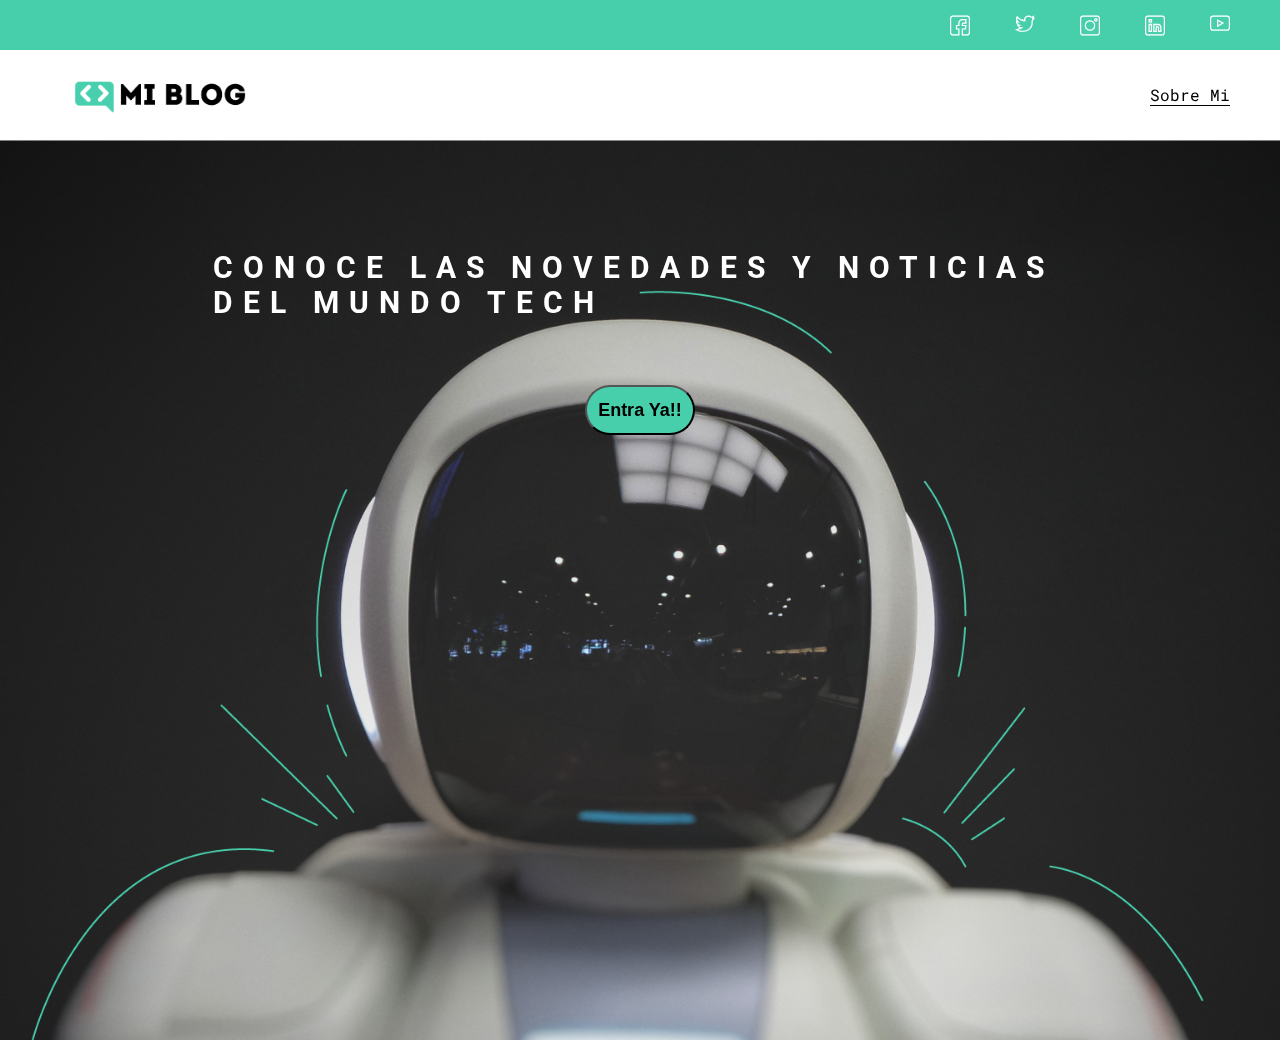
<file: index.html>
<!DOCTYPE html>
<html lang="en">

<head>
    <meta charset="UTF-8">
    <meta http-equiv="X-UA-Compatible" content="IE=edge">
    <meta name="viewport" content="width=device-width, initial-scale=1.0">
    <title>Blog WR</title>
    <link rel="stylesheet" href="css/main.css">
    <link rel="stylesheet" type="text/css" href="css/font/flaticon.css">
    <link rel="stylesheet" href="css/media-queries.css">
</head>

<body class="home-body">
    <header>
        <section class="header-icons-container">
            <div class="icons">
                <a href=""><span class= "flaticon-021-facebook"></span></a>
                <a href=""><span class="flaticon-043-twitter"></span></a>
                <a href=""><span class="flaticon-025-instagram"></span></a>
                <a href=""><span class="flaticon-045-linkedin"></span></a>
                <a href=""><span class="flaticon-011-youtube"></span></a>
            </div>
        </section>
        <nav>
            <section class="nav-logo-container">
                <a href="/"><img src="assets\img\Logo-negro.png" alt="logo de mi blog"></a>
            </section>
            <section class="profile-link">
                <a href="">Sobre Mi</a>
            </section>
        </nav>

    </header>
    <main class="main-home">
        <section>
            <p class="main-home-text">CONOCE LAS NOVEDADES Y NOTICIAS DEL MUNDO TECH</p>
            <button class="main-home-button">
                <a href="blogs.html">Entra Ya!!</a>
            </button>

        </section>

    </main>

</body>

</html>
</file>
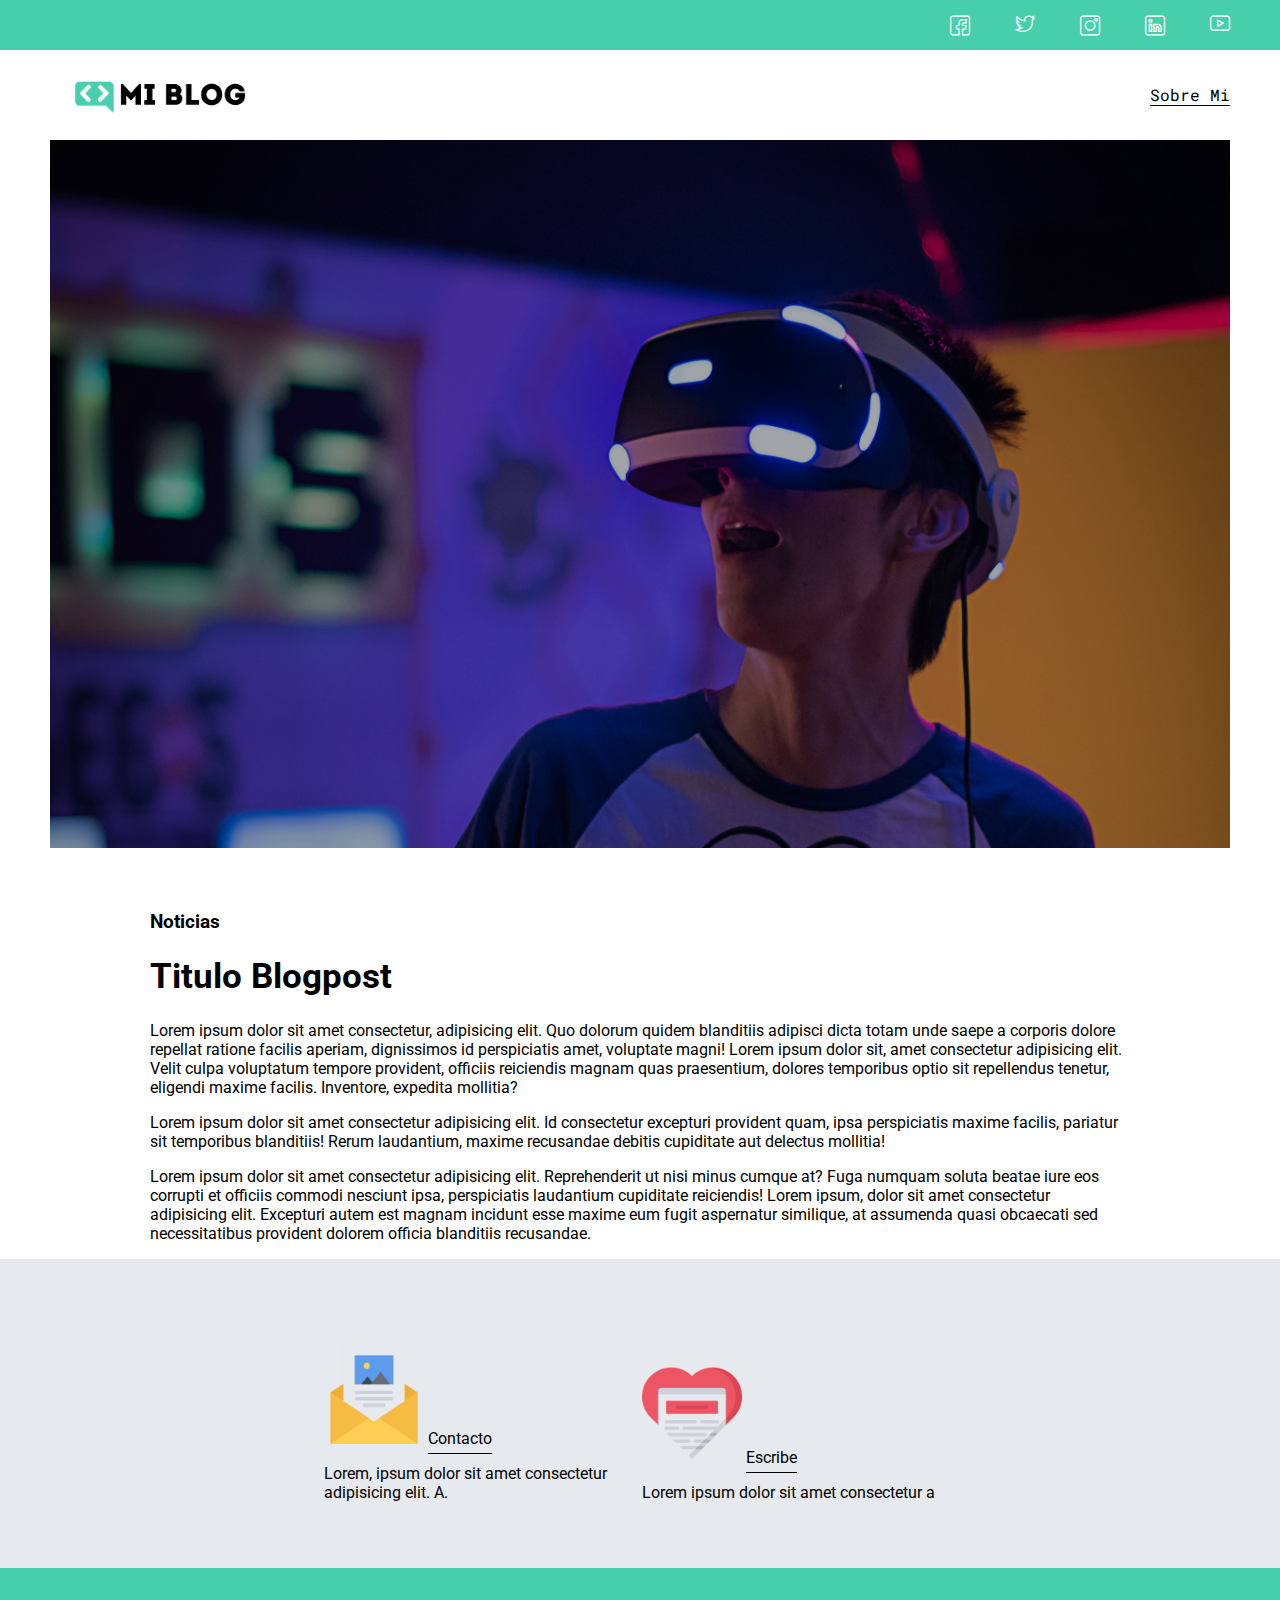
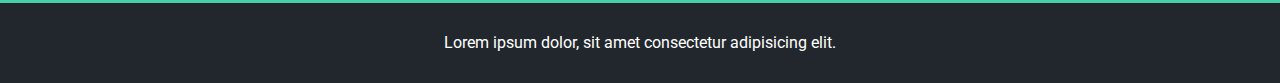
<file: blog.html>
<!DOCTYPE html>
<html lang="en">

<head>
    <meta charset="UTF-8">
    <meta http-equiv="X-UA-Compatible" content="IE=edge">
    <meta name="viewport" content="width=device-width, initial-scale=1.0">
    <title>Blog WR</title>
    <link rel="stylesheet" href="css/main.css">
    <link rel="stylesheet" type="text/css" href="css/font/flaticon.css">
    <link rel="stylesheet" href="css/media-queries.css">
</head>

<body>
    <header>
        <section class="header-icons-container">
            <div class="icons">
                <a href=""><span class= "flaticon-021-facebook"></span></a>
                <a href=""><span class="flaticon-043-twitter"></span></a>
                <a href=""><span class="flaticon-025-instagram"></span></a>
                <a href=""><span class="flaticon-045-linkedin"></span></a>
                <a href=""><span class="flaticon-011-youtube"></span></a>
            </div>
        </section>
        <nav>
            <section class="nav-logo-container">
                <a href="/"><img src="assets\img\Logo-negro.png" alt="logo de mi blog"></a>
            </section>
            <section class="profile-link">
                <a href="">Sobre Mi</a>
            </section>
        </nav>

    </header>
    <main>
        <section class="blogpost-img-container">
            <img src="assets\img\post-1.png" alt="imagen post1">
        </section>
        <section class="blogpost-main-container">
            <div class="grid-container">
                <h3>Noticias</h3>
                <article>
                    <h1>Titulo Blogpost</h1>
                    <p>Lorem ipsum dolor sit amet consectetur, adipisicing elit. Quo dolorum quidem blanditiis adipisci dicta totam unde saepe a corporis dolore repellat ratione facilis aperiam, dignissimos id perspiciatis amet, voluptate magni! Lorem ipsum
                        dolor sit, amet consectetur adipisicing elit. Velit culpa voluptatum tempore provident, officiis reiciendis magnam quas praesentium, dolores temporibus optio sit repellendus tenetur, eligendi maxime facilis. Inventore, expedita
                        mollitia?
                    </p>
                    <p>Lorem ipsum dolor sit amet consectetur adipisicing elit. Id consectetur excepturi provident quam, ipsa perspiciatis maxime facilis, pariatur sit temporibus blanditiis! Rerum laudantium, maxime recusandae debitis cupiditate aut delectus
                        mollitia!
                    </p>
                    <p>Lorem ipsum dolor sit amet consectetur adipisicing elit. Reprehenderit ut nisi minus cumque at? Fuga numquam soluta beatae iure eos corrupti et officiis commodi nesciunt ipsa, perspiciatis laudantium cupiditate reiciendis! Lorem ipsum,
                        dolor sit amet consectetur adipisicing elit. Excepturi autem est magnam incidunt esse maxime eum fugit aspernatur similique, at assumenda quasi obcaecati sed necessitatibus provident dolorem officia blanditiis recusandae.</p>
                </article>
            </div>
        </section>
        <section class="contact-main-container">
            <div>
                <div class="contact-left">
                    <img src="assets\img\013-newsletter.png" alt="Contacto">
                    <a href="">Contacto</a>
                    <p>Lorem, ipsum dolor sit amet consectetur adipisicing elit. A.</p>
                </div>
                <div class="contact-right">
                    <img src="assets\img\006-like.png" alt="Escribe">
                    <a href="">Escribe</a>
                    <p>Lorem ipsum dolor sit amet consectetur a </p>
                </div>
            </div>
        </section>
        <footer>
            <p>
                Lorem ipsum dolor, sit amet consectetur adipisicing elit.
            </p>
        </footer>
</file>
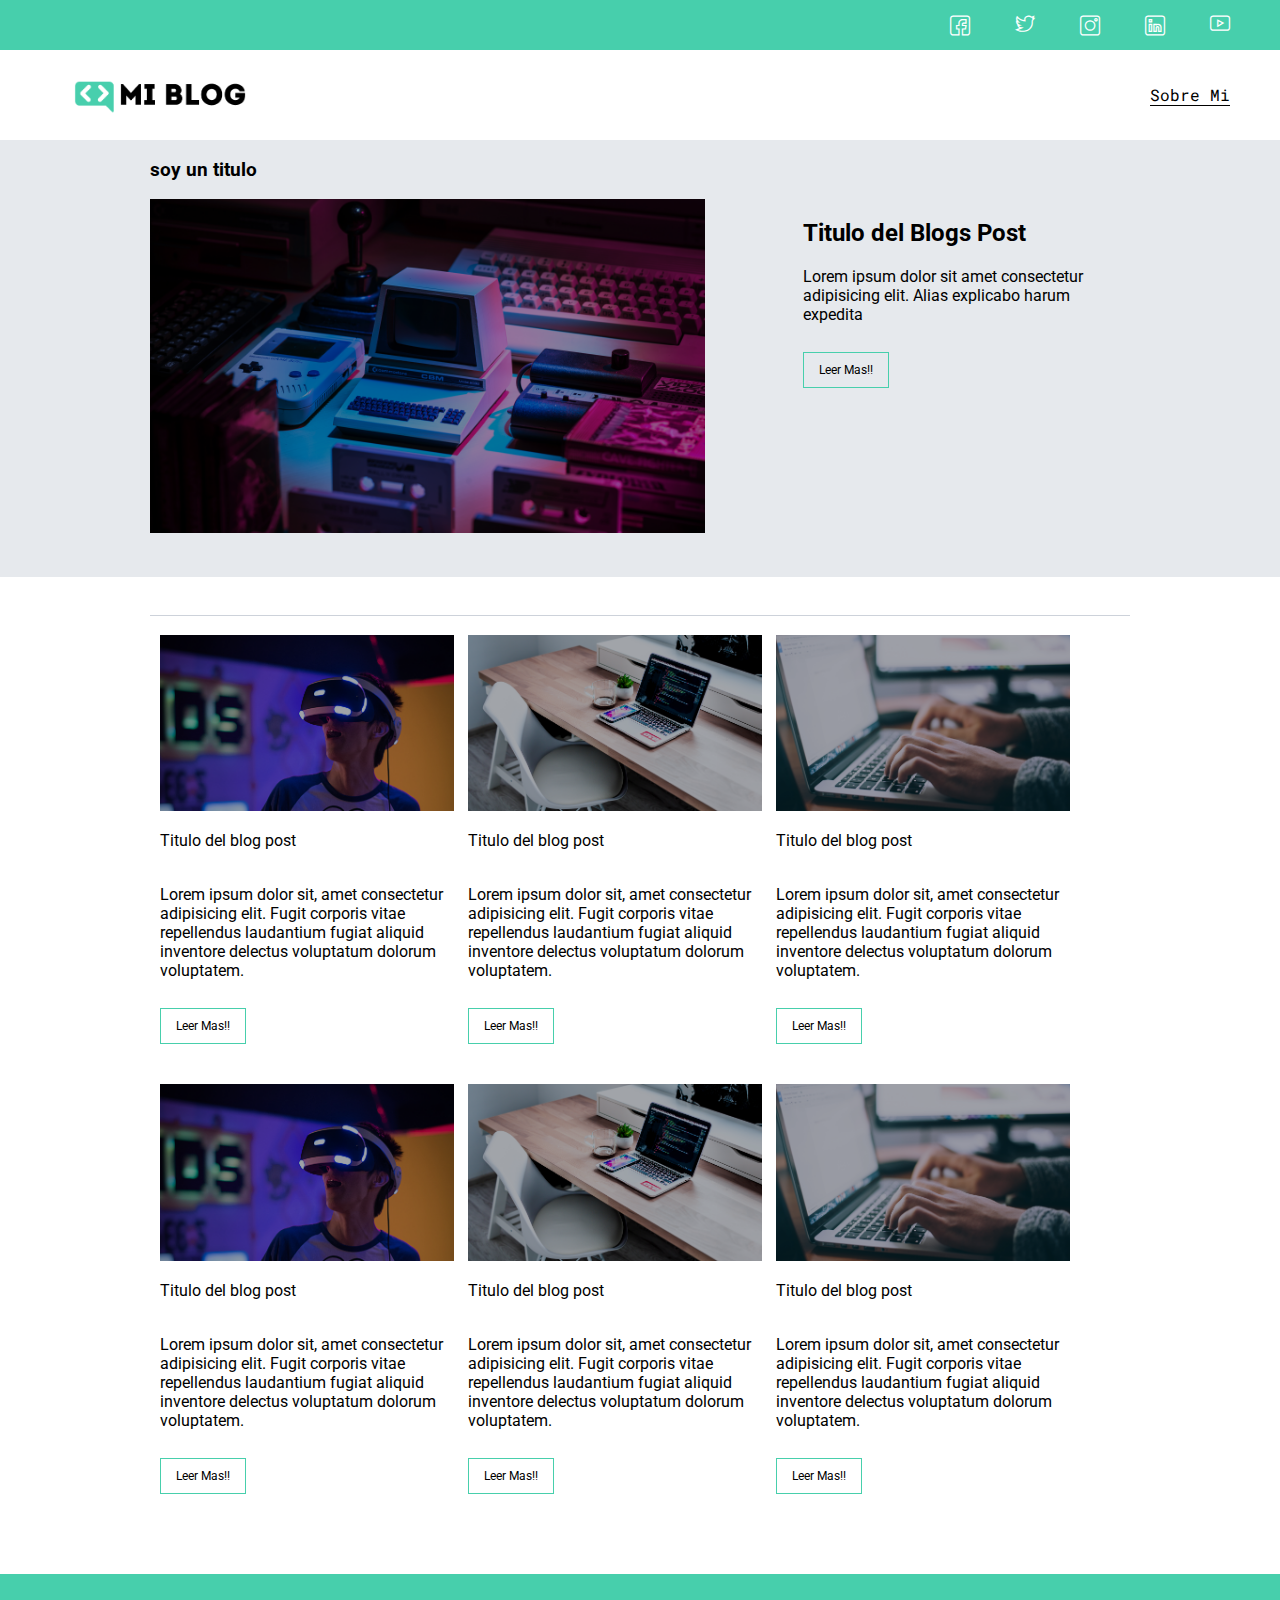
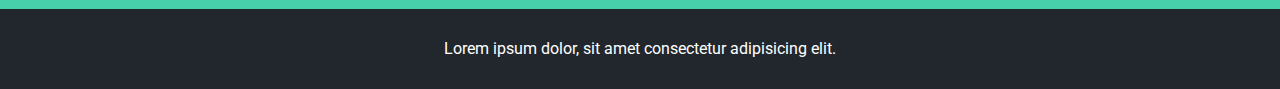
<file: blogs.html>
<!DOCTYPE html>
<html lang="en">

<head>
    <meta charset="UTF-8">
    <meta http-equiv="X-UA-Compatible" content="IE=edge">
    <meta name="viewport" content="width=device-width, initial-scale=1.0">
    <title>Blog WR</title>
    <link rel="stylesheet" href="css/main.css">
    <link rel="stylesheet" type="text/css" href="css/font/flaticon.css">
    <link rel="stylesheet" href="css/media-queries.css">
</head>

<body>
    <header>
        <section class="header-icons-container">
            <div class="icons">
                <a href=""><span class= "flaticon-021-facebook"></span></a>
                <a href=""><span class="flaticon-043-twitter"></span></a>
                <a href=""><span class="flaticon-025-instagram"></span></a>
                <a href=""><span class="flaticon-045-linkedin"></span></a>
                <a href=""><span class="flaticon-011-youtube"></span></a>
            </div>
        </section>
        <nav>
            <section class="nav-logo-container">
                <a href="/"><img src="assets\img\Logo-negro.png" alt="logo de mi blog"></a>
            </section>
            <section class="profile-link">
                <a href="">Sobre Mi</a>
            </section>
        </nav>

    </header>
    <main class="main-blogs">
        <section class="blogs-news-container">
            <div class="grid-container blogs-main-new">
                <h3>soy un titulo</h3>
                <div class="blogs-news-img-container">
                    <img src="assets\img\main-news-img.png" alt="imagen nuevo post">
                </div>
                <div class="blogs-news-info-container">
                    <h2>Titulo del Blogs Post</h2>
                    <p>Lorem ipsum dolor sit amet consectetur adipisicing elit. Alias explicabo harum expedita </p>
                    <a href="blog.html" class="blogs-button">Leer Mas!!</a>
                </div>
            </div>
        </section>
        <section class="blogs-post-container">
            <div class="grid-container">
                <h3></h3>
                <article class="post-container">
                    <img src="assets\img\post-1.png" alt="post 1">
                    <p>Titulo del blog post</p>
                    <p>Lorem ipsum dolor sit, amet consectetur adipisicing elit. Fugit corporis vitae repellendus laudantium fugiat aliquid inventore delectus voluptatum dolorum voluptatem. </p>
                    <a href="blog.html" class="blogs-button">Leer Mas!!</a>
                </article>
                <article class="post-container">
                    <img src="assets\img\post-2.png" alt="post 2">
                    <p>Titulo del blog post</p>
                    <p>Lorem ipsum dolor sit, amet consectetur adipisicing elit. Fugit corporis vitae repellendus laudantium fugiat aliquid inventore delectus voluptatum dolorum voluptatem. </p>
                    <a href="blog.html" class="blogs-button">Leer Mas!!</a>
                </article>
                <article class="post-container">
                    <img src="assets\img\post-3.png" alt="post 3">
                    <p>Titulo del blog post</p>
                    <p>Lorem ipsum dolor sit, amet consectetur adipisicing elit. Fugit corporis vitae repellendus laudantium fugiat aliquid inventore delectus voluptatum dolorum voluptatem. </p>
                    <a href="blog.html" class="blogs-button">Leer Mas!!</a>
                </article>
                <article class="post-container">
                    <img src="assets\img\post-1.png" alt="post 4">
                    <p>Titulo del blog post</p>
                    <p>Lorem ipsum dolor sit, amet consectetur adipisicing elit. Fugit corporis vitae repellendus laudantium fugiat aliquid inventore delectus voluptatum dolorum voluptatem. </p>
                    <a href="blog.html" class="blogs-button">Leer Mas!!</a>
                </article>
                <article class="post-container">
                    <img src="assets\img\post-2.png" alt="post 5">
                    <p>Titulo del blog post</p>
                    <p>Lorem ipsum dolor sit, amet consectetur adipisicing elit. Fugit corporis vitae repellendus laudantium fugiat aliquid inventore delectus voluptatum dolorum voluptatem. </p>
                    <a href="blog.html" class="blogs-button">Leer Mas!!</a>
                </article>
                <article class="post-container">
                    <img src="assets\img\post-3.png" alt="post 6">
                    <p>Titulo del blog post</p>
                    <p>Lorem ipsum dolor sit, amet consectetur adipisicing elit. Fugit corporis vitae repellendus laudantium fugiat aliquid inventore delectus voluptatum dolorum voluptatem. </p>
                    <a href="blog.html" class="blogs-button">Leer Mas!!</a>
                </article>
            </div>
        </section>
    </main>
    <footer>
        <p>
            Lorem ipsum dolor, sit amet consectetur adipisicing elit.
        </p>
    </footer>
</file>
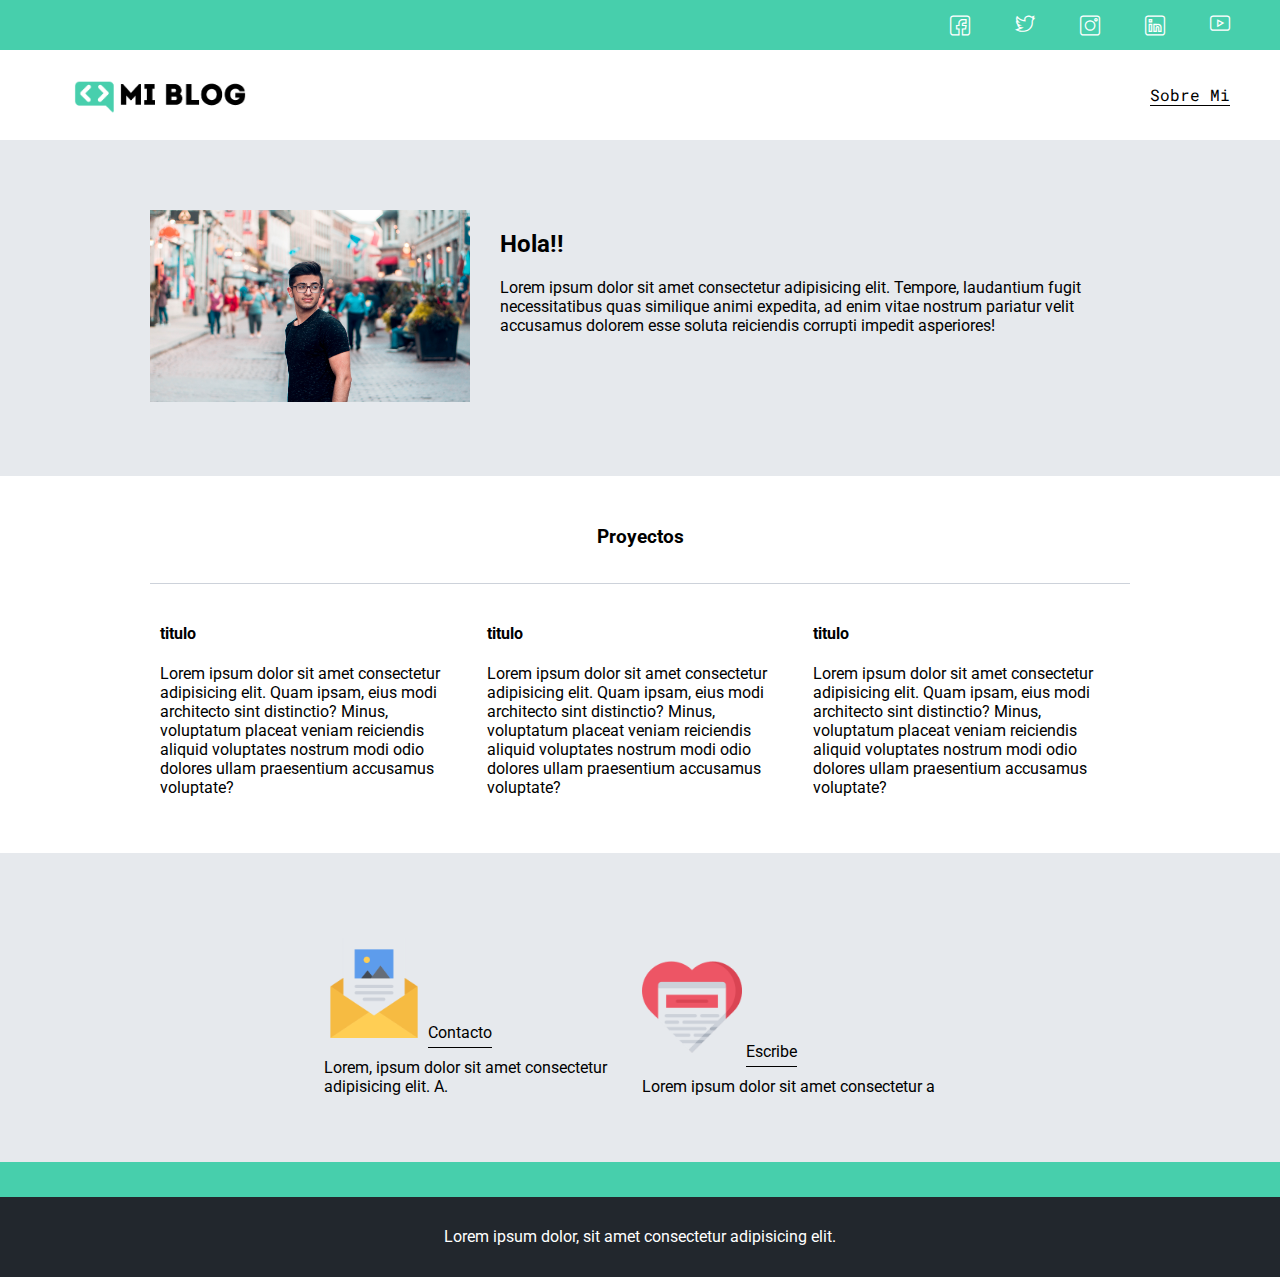
<file: pefil.html>
<!DOCTYPE html>
<html lang="en">

<head>
    <meta charset="UTF-8">
    <meta http-equiv="X-UA-Compatible" content="IE=edge">
    <meta name="viewport" content="width=device-width, initial-scale=1.0">
    <title>Blog WR</title>
    <link rel="stylesheet" href="css/main.css">
    <link rel="stylesheet" type="text/css" href="css/font/flaticon.css">
    <link rel="stylesheet" href="css/media-queries.css">

</head>

<body>
    <header>
        <section class="header-icons-container">
            <div class="icons">
                <a href=""><span class= "flaticon-021-facebook"></span></a>
                <a href=""><span class="flaticon-043-twitter"></span></a>
                <a href=""><span class="flaticon-025-instagram"></span></a>
                <a href=""><span class="flaticon-045-linkedin"></span></a>
                <a href=""><span class="flaticon-011-youtube"></span></a>
            </div>
        </section>
        <nav>
            <section class="nav-logo-container">
                <a href="/"><img src="assets\img\Logo-negro.png" alt="logo de mi blog"></a>
            </section>
            <section class="profile-link">
                <a href="">Sobre Mi</a>
            </section>
        </nav>

    </header>
    <main>
        <section class="profile-main-container">
            <div class="grid-container profile-container">
                <div>
                    <img src="assets\img\profile-pic.jpg" alt="IMAGEN PROFILE.">
                </div>
                <div>
                    <h2>Hola!!</h2>
                    <p>Lorem ipsum dolor sit amet consectetur adipisicing elit. Tempore, laudantium fugit necessitatibus quas similique animi expedita, ad enim vitae nostrum pariatur velit accusamus dolorem esse soluta reiciendis corrupti impedit asperiores!</p>
                </div>
            </div>
        </section>
        <section class="profile-main-proyects">
            <div class="grid-container">
                <h3>Proyectos</h3>
                <div class="proyects-main-container">
                    <article class="proyects-container">
                        <h4>titulo</h4>
                        <p>Lorem ipsum dolor sit amet consectetur adipisicing elit. Quam ipsam, eius modi architecto sint distinctio? Minus, voluptatum placeat veniam reiciendis aliquid voluptates nostrum modi odio dolores ullam praesentium accusamus voluptate?</p>
                    </article>
                    <article class="proyects-container">
                        <h4>titulo</h4>
                        <p>Lorem ipsum dolor sit amet consectetur adipisicing elit. Quam ipsam, eius modi architecto sint distinctio? Minus, voluptatum placeat veniam reiciendis aliquid voluptates nostrum modi odio dolores ullam praesentium accusamus voluptate?</p>
                    </article>
                    <article class="proyects-container">
                        <h4>titulo</h4>
                        <p>Lorem ipsum dolor sit amet consectetur adipisicing elit. Quam ipsam, eius modi architecto sint distinctio? Minus, voluptatum placeat veniam reiciendis aliquid voluptates nostrum modi odio dolores ullam praesentium accusamus voluptate?</p>
                    </article>
                </div>

            </div>
        </section>
        <section class="contact-main-container">
            <div>
                <div class="contact-left">
                    <img src="assets\img\013-newsletter.png" alt="Contacto">
                    <a href="">Contacto</a>
                    <p>Lorem, ipsum dolor sit amet consectetur adipisicing elit. A.</p>
                </div>
                <div class="contact-right">
                    <img src="assets\img\006-like.png" alt="Escribe">
                    <a href="">Escribe</a>
                    <p>Lorem ipsum dolor sit amet consectetur a </p>
                </div>
            </div>
        </section>
    </main>
    <footer>
        <p>
            Lorem ipsum dolor, sit amet consectetur adipisicing elit.
        </p>
    </footer>
</file>
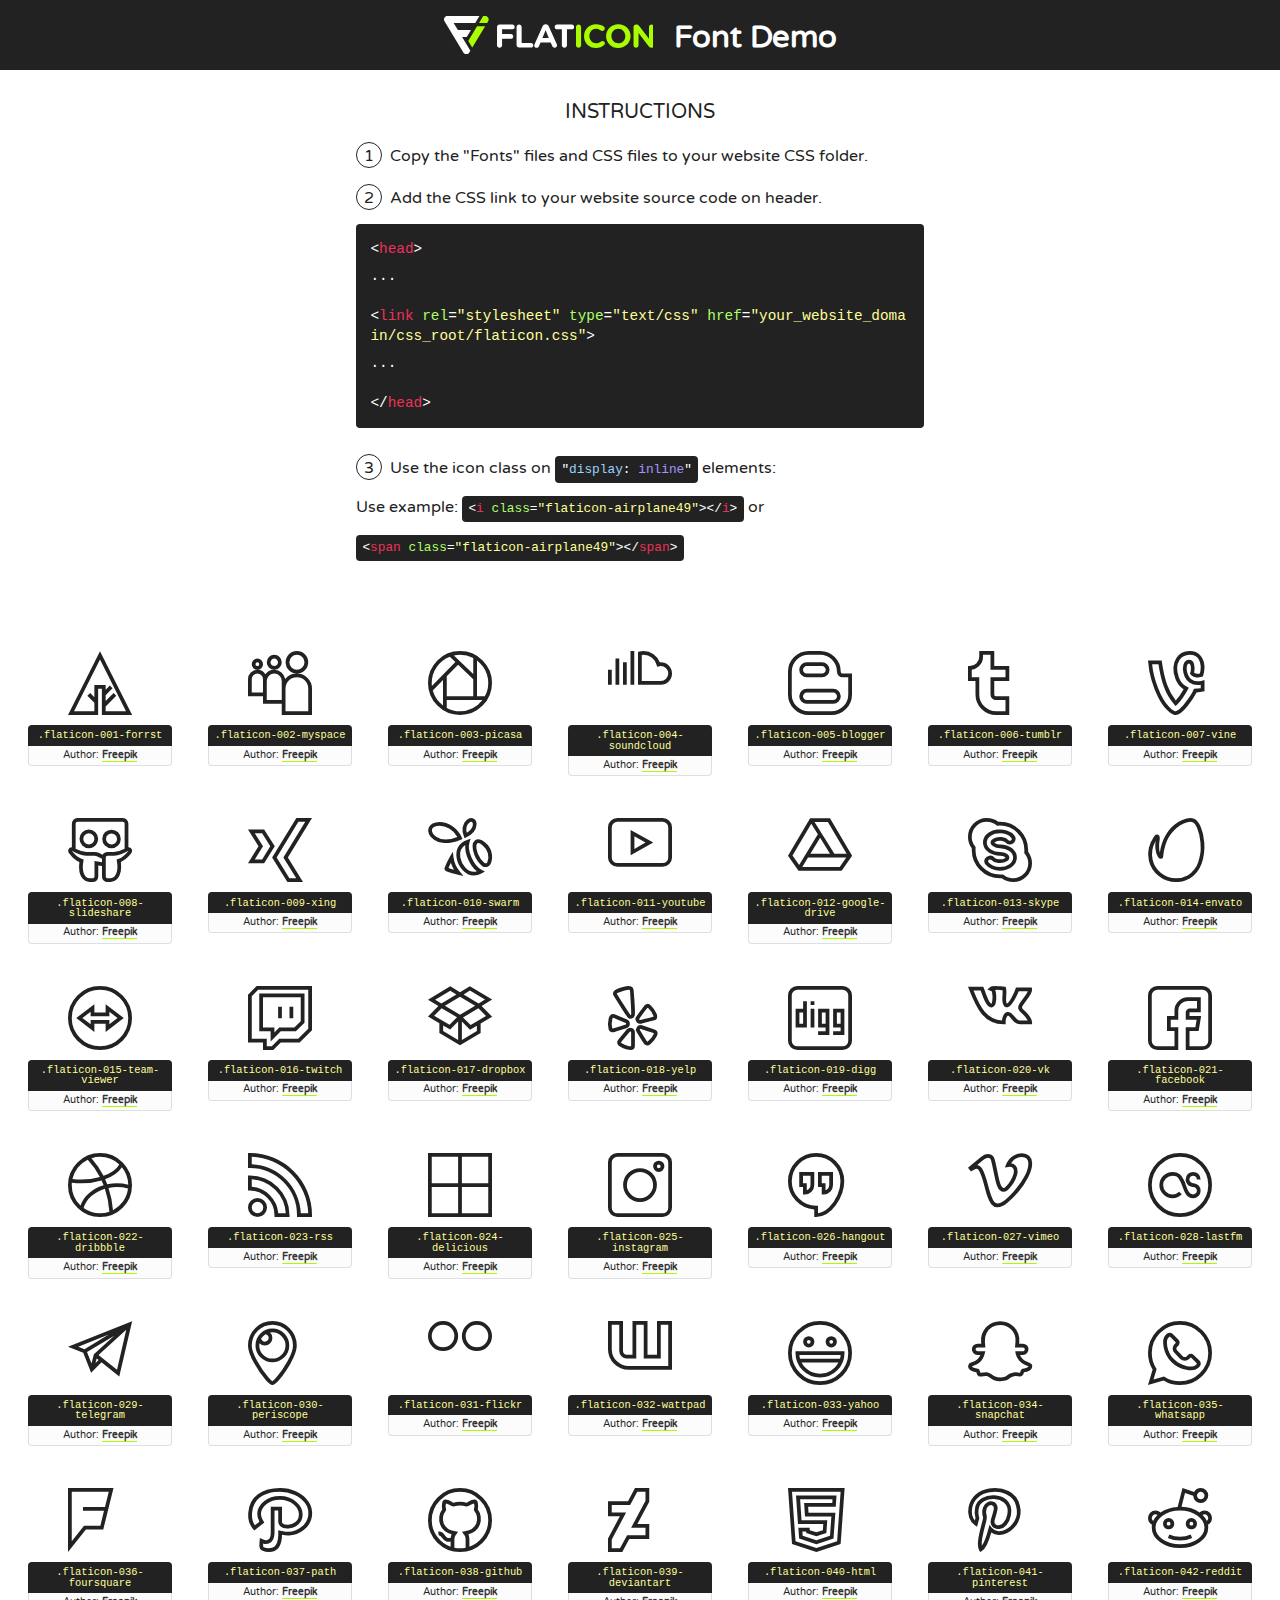
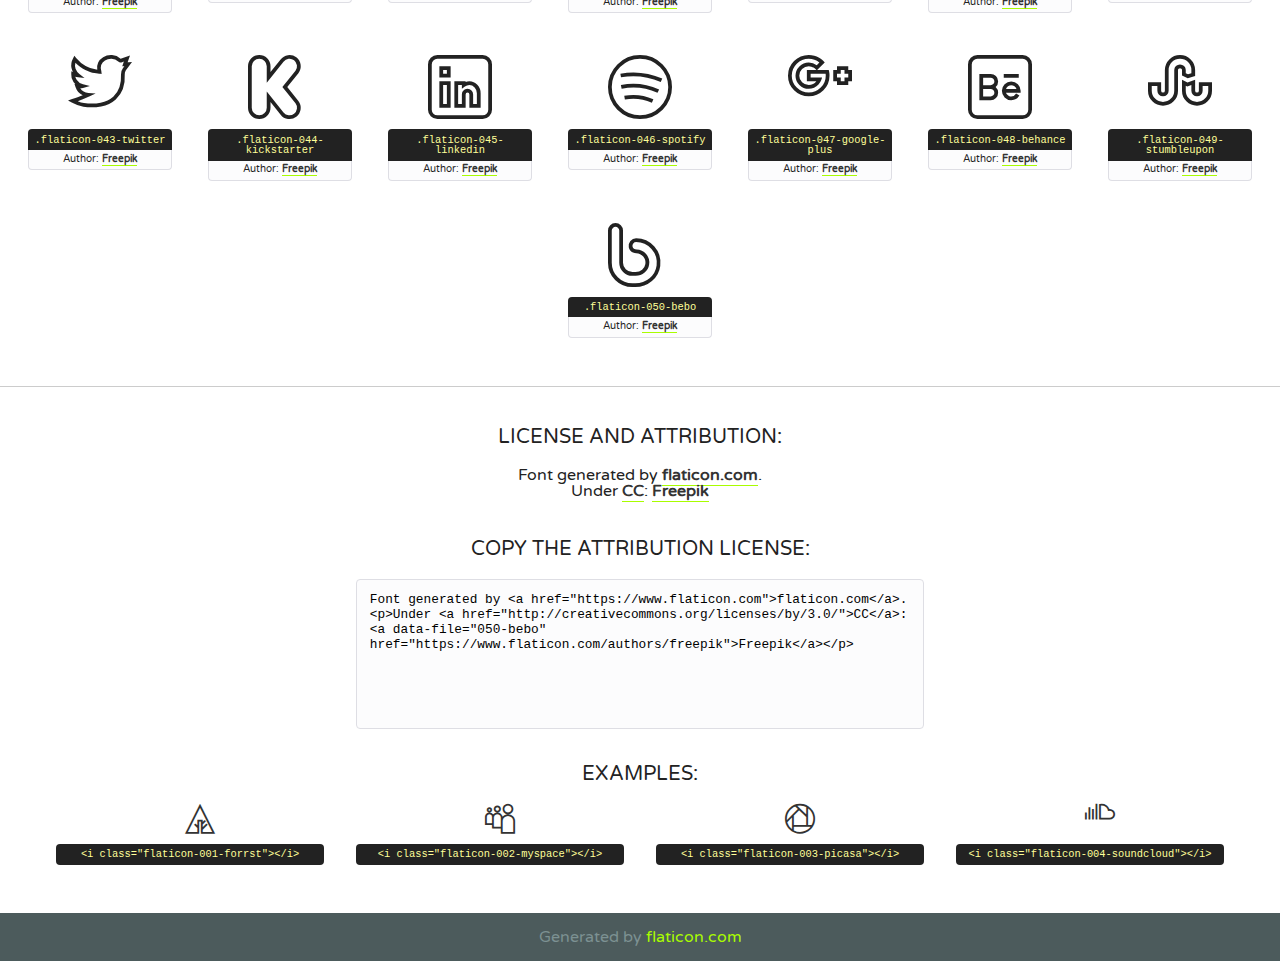
<file: css/font/flaticon.html>
<!DOCTYPE html>
<!--
  Flaticon icon font: Flaticon
  Creation date: 17/08/2018 08:31
-->
<html>
<!DOCTYPE html>
<html>

<head>
    <title>Flaticon WebFont</title>
    <link href="http://fonts.googleapis.com/css?family=Varela+Round" rel="stylesheet" type="text/css" />
    <link rel="stylesheet" type="text/css" href="flaticon.css">
    <meta charset="UTF-8">
    <style>
    html, body, div, span, applet, object, iframe,
    h1, h2, h3, h4, h5, h6, p, blockquote, pre,
    a, abbr, acronym, address, big, cite, code,
    del, dfn, em, img, ins, kbd, q, s, samp,
    small, strike, strong, sub, sup, tt, var,
    b, u, i, center,
    dl, dt, dd, ol, ul, li,
    fieldset, form, label, legend,
    table, caption, tbody, tfoot, thead, tr, th, td,
    article, aside, canvas, details, embed, 
    figure, figcaption, footer, header, hgroup, 
    menu, nav, output, ruby, section, summary,
    time, mark, audio, video {
        margin: 0;
        padding: 0;
        border: 0;
        font-size: 100%;
        font: inherit;
        vertical-align: baseline;
    }
    /* HTML5 display-role reset for older browsers */
    article, aside, details, figcaption, figure, 
    footer, header, hgroup, menu, nav, section {
        display: block;
    }
    body {
        line-height: 1;
    }
    ol, ul {
        list-style: none;
    }
    blockquote, q {
        quotes: none;
    }
    blockquote:before, blockquote:after,
    q:before, q:after {
        content: '';
        content: none;
    }
    table {
        border-collapse: collapse;
        border-spacing: 0;
    }
    body {
        font-family: 'Varela Round', Helvetica, Arial, sans-serif;
        font-size: 16px;
        color: #222;
    }
    a {
        color: #333;
        border-bottom: 1px solid #a9fd00;
        font-weight: bold;
        text-decoration: none;
    }
    * {
        -moz-box-sizing: border-box;
        -webkit-box-sizing: border-box;
        box-sizing: border-box;
        margin: 0;
        padding: 0;
    }
    [class^="flaticon-"]:before, [class*=" flaticon-"]:before, [class^="flaticon-"]:after, [class*=" flaticon-"]:after {
        font-family: Flaticon;
        font-size: 30px;
        font-style: normal;
        margin-left: 20px;
        color: #333;
    }
    .wrapper {
        max-width: 600px;
        margin: auto;
        padding: 0 1em;
    }
    .title {
        font-size: 1.25em;
        text-align: center;
        margin-bottom: 1em;
        text-transform: uppercase;
    }
    header {
        text-align: center;
        background-color: #222;
        color: #fff;
        padding: 1em;
    }
    header .logo {
        width: 210px;
        height: 38px;
        display: inline-block;
        vertical-align: middle;
        margin-right: 1em;
        border: none;
    }
    header strong {
        font-size: 1.95em;
        font-weight: bold;
        vertical-align: middle;
        margin-top: 5px;
        display: inline-block;
    }
    .demo {
        margin: 2em auto;
        line-height: 1.25em;
    }
    .demo ul li {
        margin-bottom: 1em;
    }
    .demo ul li .num {
        color: #222;
        border-radius: 20px;
        display: inline-block;
        width: 26px;
        padding: 3px;
        height: 26px;
        text-align: center;
        margin-right: 0.5em;
        border: 1px solid #222;
    }
    .demo ul li code {
        background-color: #222;
        border-radius: 4px;
        padding: 0.25em 0.5em;
        display: inline-block;
        color: #fff;
        font-family: Consolas,Monaco,Lucida Console,Liberation Mono,DejaVu Sans Mono,Bitstream Vera Sans Mono,Courier New, monospace;
        font-weight: lighter;
        margin-top: 1em;
        font-size: 0.8em;
        word-break: break-all;
    }
    .demo ul li code.big {
        padding: 1em;
        font-size: 0.9em;
    }
    .demo ul li code .red {
        color: #EF3159;
    }
    .demo ul li code .green {
        color: #ACFF65;
    }
    .demo ul li code .yellow {
        color: #FFFF99;
    }
    .demo ul li code .blue {
        color: #99D3FF;
    }
    .demo ul li code .purple {
        color: #A295FF;
    }
    .demo ul li code .dots {
        margin-top: 0.5em;
        display: block;
    }
    #glyphs {
        border-bottom: 1px solid #ccc;
        padding: 2em 0;
        text-align: center;
    }
    .glyph {
        display: inline-block;
        width: 9em;
        margin: 1em;
        text-align: center;
        vertical-align: top;
        background: #FFF;
    }
    .glyph .glyph-icon {
        padding: 10px;
        display: block;
        font-family:"Flaticon";
        font-size: 64px;
        line-height: 1;
    }
    .glyph .glyph-icon:before {
        font-size: 64px;
        color: #222;
        margin-left: 0;
    }
    .class-name {
        font-size: 0.65em;
        background-color: #222;
        color: #fff;
        border-radius: 4px 4px 0 0;
        padding: 0.5em;
        color: #FFFF99;
        font-family: Consolas,Monaco,Lucida Console,Liberation Mono,DejaVu Sans Mono,Bitstream Vera Sans Mono,Courier New, monospace;
    }
    .author-name {
        font-size: 0.6em;
        background-color: #fcfcfd;
        border: 1px solid #DEDEE4;
        border-top: 0;
        border-radius: 0 0 4px 4px;
        padding: 0.5em;
    }
    .class-name:last-child {
        font-size: 10px;
        color:#888;
    }
    .class-name:last-child a {
        font-size: 10px;
        color:#555;
    }
    .class-name:last-child a:hover {
        color:#a9fd00;
    }
    .glyph > input {
        display: block;
        width: 100px;
        margin: 5px auto;
        text-align: center;
        font-size: 12px;
        cursor: text;
    }
    .glyph > input.icon-input {
        font-family:"Flaticon";
        font-size: 16px;
        margin-bottom: 10px;
    }
    .attribution .title {
        margin-top: 2em;
    }
    .attribution textarea {
        background-color: #fcfcfd;
        padding: 1em;
        border: none;
        box-shadow: none;
        border: 1px solid #DEDEE4;
        border-radius: 4px;
        resize: none;
        width: 100%;
        height: 150px;
        font-size: 0.8em;
        font-family: Consolas,Monaco,Lucida Console,Liberation Mono,DejaVu Sans Mono,Bitstream Vera Sans Mono,Courier New, monospace;
        -webkit-appearance: none;
    }
    .iconsuse {
        margin: 2em auto;
        text-align: center;
        max-width: 1200px;
    }
    .iconsuse:after {
        content: '';
        display: table;
        clear: both;
    }
    .iconsuse .image {
        float: left;
        width: 25%;
        padding: 0 1em;
    }
    .iconsuse .image p {
        margin-bottom: 1em;
    }
    .iconsuse .image span {
        display: block;
        font-size: 0.65em;
        background-color: #222;
        color: #fff;
        border-radius: 4px;
        padding: 0.5em;
        color: #FFFF99;
        margin-top: 1em;
        font-family: Consolas,Monaco,Lucida Console,Liberation Mono,DejaVu Sans Mono,Bitstream Vera Sans Mono,Courier New, monospace;
    }
    #footer {
        text-align: center;
        background-color: #4C5B5C;
        color: #7c9192;
        padding: 1em;
    }
    #footer a {
        border: none;
        color: #a9fd00;
        font-weight: normal;
    }
    @media (max-width: 960px) {
        .iconsuse .image {
            width: 50%;
        }
    }
    @media (max-width: 560px) {
        .iconsuse .image {
            width: 100%;
        }
    }
    </style>
</head>

<body class="characters-off">

    <header>
        <a href="https://www.flaticon.com" target="_blank" class="logo">
            <svg version="1.1" xmlns="http://www.w3.org/2000/svg" xmlns:xlink="http://www.w3.org/1999/xlink" xmlns:a="http://ns.adobe.com/AdobeSVGViewerExtensions/3.0/" viewBox="0 0 560.875 102.036" enable-background="new 0 0 560.875 102.036" xml:space="preserve">
                <defs>
                </defs>
                <g>
                    <g class="letters">
                        <path fill="#ffffff" d="M141.596,29.675c0-3.777,2.985-6.767,6.764-6.767h34.438c3.426,0,6.15,2.728,6.15,6.15
                        c0,3.43-2.724,6.149-6.15,6.149h-27.674v13.091h23.719c3.429,0,6.151,2.724,6.151,6.15c0,3.43-2.723,6.149-6.151,6.149h-23.719
                        v17.574c0,3.773-2.986,6.761-6.764,6.761c-3.779,0-6.764-2.989-6.764-6.761V29.675z"></path>
                        <path fill="#ffffff" d="M193.844,29.149c0-3.781,2.985-6.767,6.764-6.767c3.776,0,6.763,2.985,6.763,6.767v42.957h25.039
                        c3.426,0,6.149,2.726,6.149,6.153c0,3.425-2.723,6.15-6.149,6.15h-31.802c-3.779,0-6.764-2.986-6.764-6.768V29.149z"></path>
                        <path fill="#ffffff" d="M241.891,75.71l21.438-48.407c1.492-3.341,4.215-5.357,7.906-5.357h0.792
                        c3.686,0,6.323,2.017,7.815,5.357l21.439,48.407c0.436,0.967,0.701,1.845,0.701,2.723c0,3.602-2.809,6.501-6.414,6.501
                        c-3.161,0-5.269-1.845-6.499-4.655l-4.132-9.661h-27.059l-4.301,10.102c-1.144,2.631-3.426,4.214-6.237,4.214
                        c-3.517,0-6.24-2.81-6.24-6.325C241.1,77.64,241.451,76.677,241.891,75.71z M279.932,58.666l-8.521-20.297l-8.526,20.297H279.932
                        z"></path>
                        <path fill="#ffffff" d="M314.864,35.387H301.86c-3.429,0-6.239-2.813-6.239-6.238c0-3.429,2.811-6.24,6.239-6.24h39.533
                        c3.426,0,6.237,2.811,6.237,6.24c0,3.425-2.811,6.238-6.237,6.238h-13.001v42.785c0,3.773-2.99,6.761-6.764,6.761
                        c-3.779,0-6.764-2.989-6.764-6.761V35.387z"></path>
                        <path fill="#A9FD00" d="M352.615,29.149c0-3.781,2.985-6.767,6.767-6.767c3.774,0,6.761,2.985,6.761,6.767v49.024
                        c0,3.773-2.987,6.761-6.761,6.761c-3.781,0-6.767-2.989-6.767-6.761V29.149z"></path>
                        <path fill="#A9FD00" d="M374.132,53.836v-0.179c0-17.481,13.178-31.801,32.065-31.801c9.22,0,15.459,2.458,20.557,6.238
                        c1.402,1.054,2.637,2.985,2.637,5.357c0,3.692-2.985,6.59-6.681,6.59c-1.845,0-3.071-0.702-4.044-1.319
                        c-3.776-2.813-7.729-4.393-12.562-4.393c-10.364,0-17.831,8.611-17.831,19.154v0.173c0,10.542,7.291,19.329,17.831,19.329
                        c5.715,0,9.492-1.756,13.359-4.834c1.049-0.874,2.458-1.491,4.039-1.491c3.429,0,6.325,2.813,6.325,6.236
                        c0,2.106-1.056,3.78-2.282,4.834c-5.539,4.834-12.036,7.733-21.878,7.733C387.572,85.464,374.132,71.493,374.132,53.836z"></path>
                        <path fill="#A9FD00" d="M433.009,53.836v-0.179c0-17.481,13.79-31.801,32.766-31.801c18.981,0,32.592,14.143,32.592,31.628v0.173
                        c0,17.483-13.785,31.807-32.769,31.807C446.625,85.464,433.009,71.32,433.009,53.836z M484.224,53.836v-0.179
                        c0-10.539-7.725-19.326-18.626-19.326c-10.893,0-18.449,8.611-18.449,19.154v0.173c0,10.542,7.73,19.329,18.626,19.329
                        C476.676,72.986,484.224,64.378,484.224,53.836z"></path>
                        <path fill="#A9FD00" d="M506.233,29.321c0-3.774,2.99-6.763,6.767-6.763h1.401c3.252,0,5.183,1.583,7.029,3.953l26.093,34.265
                        V29.059c0-3.692,2.99-6.677,6.681-6.677c3.683,0,6.671,2.985,6.671,6.677v48.934c0,3.78-2.987,6.765-6.764,6.765h-0.436
                        c-3.257,0-5.188-1.581-7.034-3.953l-27.056-35.492v32.944c0,3.687-2.985,6.676-6.678,6.676c-3.683,0-6.673-2.989-6.673-6.676
                        V29.321z"></path>
                    </g>
                    <g class="insignia">
                        <path fill="#ffffff" d="M48.372,56.137h12.517l11.156-18.537H37.186L25.688,18.539h57.825L94.668,0H9.271
                        C5.925,0,2.842,1.801,1.198,4.716c-1.644,2.907-1.593,6.482,0.134,9.343l50.38,83.501c1.678,2.781,4.689,4.476,7.938,4.476
                        c3.246,0,6.257-1.695,7.935-4.476l2.898-4.804L48.372,56.137z"></path>
                        <g class="i">
                            <path fill="#A9FD00" d="M93.575,18.539h0.031v0.004l21.652,0.004l2.705-4.488c1.727-2.861,1.778-6.436,0.133-9.343
                            C116.454,1.801,113.371,0,110.026,0h-5.294L93.575,18.539z"></path>
                            <polygon fill="#A9FD00" points="88.291,27.356 64.725,66.486 75.519,84.404 109.942,27.356"></polygon>
                        </g>
                    </g>
                </g>
            </svg>
        </a>
        <strong>Font Demo</strong>
    </header>


    <section class="demo wrapper">

        <p class="title">Instructions</p>

        <ul>
            <li>
                <span class="num">1</span>Copy the "Fonts" files and CSS files to your website CSS folder.
            </li>
            <li>
                <span class="num">2</span>Add the CSS link to your website source code on header.
                <code class="big">
                    &lt;<span class="red">head</span>&gt;
                    <br/><span class="dots">...</span>
                    <br/>&lt;<span class="red">link</span> <span class="green">rel</span>=<span class="yellow">"stylesheet"</span> <span class="green">type</span>=<span class="yellow">"text/css"</span> <span class="green">href</span>=<span class="yellow">"your_website_domain/css_root/flaticon.css"</span>&gt;
                    <br/><span class="dots">...</span>
                    <br/>&lt;/<span class="red">head</span>&gt;
                </code>
            </li>

            <li>
                <p>
                    <span class="num">3</span>Use the icon class on <code>"<span class="blue">display</span>:<span class="purple"> inline</span>"</code> elements:
                    <br />
                    Use example: <code>&lt;<span class="red">i</span> <span class="green">class</span>=<span class="yellow">&quot;flaticon-airplane49&quot;</span>&gt;&lt;/<span class="red">i</span>&gt;</code> or <code>&lt;<span class="red">span</span> <span class="green">class</span>=<span class="yellow">&quot;flaticon-airplane49&quot;</span>&gt;&lt;/<span class="red">span</span>&gt;</code>
            </li>
        </ul>

    </section>




   <section id="glyphs">          
    
      
        <div class="glyph"><div class="glyph-icon flaticon-001-forrst"></div>
            <div class="class-name">.flaticon-001-forrst</div>
            <div class="author-name">Author: <a data-file="001-forrst" href="https://www.flaticon.com/authors/freepik">Freepik</a> </div> 
        </div>        
        
        <div class="glyph"><div class="glyph-icon flaticon-002-myspace"></div>
            <div class="class-name">.flaticon-002-myspace</div>
            <div class="author-name">Author: <a data-file="002-myspace" href="https://www.flaticon.com/authors/freepik">Freepik</a> </div> 
        </div>        
        
        <div class="glyph"><div class="glyph-icon flaticon-003-picasa"></div>
            <div class="class-name">.flaticon-003-picasa</div>
            <div class="author-name">Author: <a data-file="003-picasa" href="https://www.flaticon.com/authors/freepik">Freepik</a> </div> 
        </div>        
        
        <div class="glyph"><div class="glyph-icon flaticon-004-soundcloud"></div>
            <div class="class-name">.flaticon-004-soundcloud</div>
            <div class="author-name">Author: <a data-file="004-soundcloud" href="https://www.flaticon.com/authors/freepik">Freepik</a> </div> 
        </div>        
        
        <div class="glyph"><div class="glyph-icon flaticon-005-blogger"></div>
            <div class="class-name">.flaticon-005-blogger</div>
            <div class="author-name">Author: <a data-file="005-blogger" href="https://www.flaticon.com/authors/freepik">Freepik</a> </div> 
        </div>        
        
        <div class="glyph"><div class="glyph-icon flaticon-006-tumblr"></div>
            <div class="class-name">.flaticon-006-tumblr</div>
            <div class="author-name">Author: <a data-file="006-tumblr" href="https://www.flaticon.com/authors/freepik">Freepik</a> </div> 
        </div>        
        
        <div class="glyph"><div class="glyph-icon flaticon-007-vine"></div>
            <div class="class-name">.flaticon-007-vine</div>
            <div class="author-name">Author: <a data-file="007-vine" href="https://www.flaticon.com/authors/freepik">Freepik</a> </div> 
        </div>        
        
        <div class="glyph"><div class="glyph-icon flaticon-008-slideshare"></div>
            <div class="class-name">.flaticon-008-slideshare</div>
            <div class="author-name">Author: <a data-file="008-slideshare" href="https://www.flaticon.com/authors/freepik">Freepik</a> </div> 
        </div>        
        
        <div class="glyph"><div class="glyph-icon flaticon-009-xing"></div>
            <div class="class-name">.flaticon-009-xing</div>
            <div class="author-name">Author: <a data-file="009-xing" href="https://www.flaticon.com/authors/freepik">Freepik</a> </div> 
        </div>        
        
        <div class="glyph"><div class="glyph-icon flaticon-010-swarm"></div>
            <div class="class-name">.flaticon-010-swarm</div>
            <div class="author-name">Author: <a data-file="010-swarm" href="https://www.flaticon.com/authors/freepik">Freepik</a> </div> 
        </div>        
        
        <div class="glyph"><div class="glyph-icon flaticon-011-youtube"></div>
            <div class="class-name">.flaticon-011-youtube</div>
            <div class="author-name">Author: <a data-file="011-youtube" href="https://www.flaticon.com/authors/freepik">Freepik</a> </div> 
        </div>        
        
        <div class="glyph"><div class="glyph-icon flaticon-012-google-drive"></div>
            <div class="class-name">.flaticon-012-google-drive</div>
            <div class="author-name">Author: <a data-file="012-google-drive" href="https://www.flaticon.com/authors/freepik">Freepik</a> </div> 
        </div>        
        
        <div class="glyph"><div class="glyph-icon flaticon-013-skype"></div>
            <div class="class-name">.flaticon-013-skype</div>
            <div class="author-name">Author: <a data-file="013-skype" href="https://www.flaticon.com/authors/freepik">Freepik</a> </div> 
        </div>        
        
        <div class="glyph"><div class="glyph-icon flaticon-014-envato"></div>
            <div class="class-name">.flaticon-014-envato</div>
            <div class="author-name">Author: <a data-file="014-envato" href="https://www.flaticon.com/authors/freepik">Freepik</a> </div> 
        </div>        
        
        <div class="glyph"><div class="glyph-icon flaticon-015-team-viewer"></div>
            <div class="class-name">.flaticon-015-team-viewer</div>
            <div class="author-name">Author: <a data-file="015-team-viewer" href="https://www.flaticon.com/authors/freepik">Freepik</a> </div> 
        </div>        
        
        <div class="glyph"><div class="glyph-icon flaticon-016-twitch"></div>
            <div class="class-name">.flaticon-016-twitch</div>
            <div class="author-name">Author: <a data-file="016-twitch" href="https://www.flaticon.com/authors/freepik">Freepik</a> </div> 
        </div>        
        
        <div class="glyph"><div class="glyph-icon flaticon-017-dropbox"></div>
            <div class="class-name">.flaticon-017-dropbox</div>
            <div class="author-name">Author: <a data-file="017-dropbox" href="https://www.flaticon.com/authors/freepik">Freepik</a> </div> 
        </div>        
        
        <div class="glyph"><div class="glyph-icon flaticon-018-yelp"></div>
            <div class="class-name">.flaticon-018-yelp</div>
            <div class="author-name">Author: <a data-file="018-yelp" href="https://www.flaticon.com/authors/freepik">Freepik</a> </div> 
        </div>        
        
        <div class="glyph"><div class="glyph-icon flaticon-019-digg"></div>
            <div class="class-name">.flaticon-019-digg</div>
            <div class="author-name">Author: <a data-file="019-digg" href="https://www.flaticon.com/authors/freepik">Freepik</a> </div> 
        </div>        
        
        <div class="glyph"><div class="glyph-icon flaticon-020-vk"></div>
            <div class="class-name">.flaticon-020-vk</div>
            <div class="author-name">Author: <a data-file="020-vk" href="https://www.flaticon.com/authors/freepik">Freepik</a> </div> 
        </div>        
        
        <div class="glyph"><div class="glyph-icon flaticon-021-facebook"></div>
            <div class="class-name">.flaticon-021-facebook</div>
            <div class="author-name">Author: <a data-file="021-facebook" href="https://www.flaticon.com/authors/freepik">Freepik</a> </div> 
        </div>        
        
        <div class="glyph"><div class="glyph-icon flaticon-022-dribbble"></div>
            <div class="class-name">.flaticon-022-dribbble</div>
            <div class="author-name">Author: <a data-file="022-dribbble" href="https://www.flaticon.com/authors/freepik">Freepik</a> </div> 
        </div>        
        
        <div class="glyph"><div class="glyph-icon flaticon-023-rss"></div>
            <div class="class-name">.flaticon-023-rss</div>
            <div class="author-name">Author: <a data-file="023-rss" href="https://www.flaticon.com/authors/freepik">Freepik</a> </div> 
        </div>        
        
        <div class="glyph"><div class="glyph-icon flaticon-024-delicious"></div>
            <div class="class-name">.flaticon-024-delicious</div>
            <div class="author-name">Author: <a data-file="024-delicious" href="https://www.flaticon.com/authors/freepik">Freepik</a> </div> 
        </div>        
        
        <div class="glyph"><div class="glyph-icon flaticon-025-instagram"></div>
            <div class="class-name">.flaticon-025-instagram</div>
            <div class="author-name">Author: <a data-file="025-instagram" href="https://www.flaticon.com/authors/freepik">Freepik</a> </div> 
        </div>        
        
        <div class="glyph"><div class="glyph-icon flaticon-026-hangout"></div>
            <div class="class-name">.flaticon-026-hangout</div>
            <div class="author-name">Author: <a data-file="026-hangout" href="https://www.flaticon.com/authors/freepik">Freepik</a> </div> 
        </div>        
        
        <div class="glyph"><div class="glyph-icon flaticon-027-vimeo"></div>
            <div class="class-name">.flaticon-027-vimeo</div>
            <div class="author-name">Author: <a data-file="027-vimeo" href="https://www.flaticon.com/authors/freepik">Freepik</a> </div> 
        </div>        
        
        <div class="glyph"><div class="glyph-icon flaticon-028-lastfm"></div>
            <div class="class-name">.flaticon-028-lastfm</div>
            <div class="author-name">Author: <a data-file="028-lastfm" href="https://www.flaticon.com/authors/freepik">Freepik</a> </div> 
        </div>        
        
        <div class="glyph"><div class="glyph-icon flaticon-029-telegram"></div>
            <div class="class-name">.flaticon-029-telegram</div>
            <div class="author-name">Author: <a data-file="029-telegram" href="https://www.flaticon.com/authors/freepik">Freepik</a> </div> 
        </div>        
        
        <div class="glyph"><div class="glyph-icon flaticon-030-periscope"></div>
            <div class="class-name">.flaticon-030-periscope</div>
            <div class="author-name">Author: <a data-file="030-periscope" href="https://www.flaticon.com/authors/freepik">Freepik</a> </div> 
        </div>        
        
        <div class="glyph"><div class="glyph-icon flaticon-031-flickr"></div>
            <div class="class-name">.flaticon-031-flickr</div>
            <div class="author-name">Author: <a data-file="031-flickr" href="https://www.flaticon.com/authors/freepik">Freepik</a> </div> 
        </div>        
        
        <div class="glyph"><div class="glyph-icon flaticon-032-wattpad"></div>
            <div class="class-name">.flaticon-032-wattpad</div>
            <div class="author-name">Author: <a data-file="032-wattpad" href="https://www.flaticon.com/authors/freepik">Freepik</a> </div> 
        </div>        
        
        <div class="glyph"><div class="glyph-icon flaticon-033-yahoo"></div>
            <div class="class-name">.flaticon-033-yahoo</div>
            <div class="author-name">Author: <a data-file="033-yahoo" href="https://www.flaticon.com/authors/freepik">Freepik</a> </div> 
        </div>        
        
        <div class="glyph"><div class="glyph-icon flaticon-034-snapchat"></div>
            <div class="class-name">.flaticon-034-snapchat</div>
            <div class="author-name">Author: <a data-file="034-snapchat" href="https://www.flaticon.com/authors/freepik">Freepik</a> </div> 
        </div>        
        
        <div class="glyph"><div class="glyph-icon flaticon-035-whatsapp"></div>
            <div class="class-name">.flaticon-035-whatsapp</div>
            <div class="author-name">Author: <a data-file="035-whatsapp" href="https://www.flaticon.com/authors/freepik">Freepik</a> </div> 
        </div>        
        
        <div class="glyph"><div class="glyph-icon flaticon-036-foursquare"></div>
            <div class="class-name">.flaticon-036-foursquare</div>
            <div class="author-name">Author: <a data-file="036-foursquare" href="https://www.flaticon.com/authors/freepik">Freepik</a> </div> 
        </div>        
        
        <div class="glyph"><div class="glyph-icon flaticon-037-path"></div>
            <div class="class-name">.flaticon-037-path</div>
            <div class="author-name">Author: <a data-file="037-path" href="https://www.flaticon.com/authors/freepik">Freepik</a> </div> 
        </div>        
        
        <div class="glyph"><div class="glyph-icon flaticon-038-github"></div>
            <div class="class-name">.flaticon-038-github</div>
            <div class="author-name">Author: <a data-file="038-github" href="https://www.flaticon.com/authors/freepik">Freepik</a> </div> 
        </div>        
        
        <div class="glyph"><div class="glyph-icon flaticon-039-deviantart"></div>
            <div class="class-name">.flaticon-039-deviantart</div>
            <div class="author-name">Author: <a data-file="039-deviantart" href="https://www.flaticon.com/authors/freepik">Freepik</a> </div> 
        </div>        
        
        <div class="glyph"><div class="glyph-icon flaticon-040-html"></div>
            <div class="class-name">.flaticon-040-html</div>
            <div class="author-name">Author: <a data-file="040-html" href="https://www.flaticon.com/authors/freepik">Freepik</a> </div> 
        </div>        
        
        <div class="glyph"><div class="glyph-icon flaticon-041-pinterest"></div>
            <div class="class-name">.flaticon-041-pinterest</div>
            <div class="author-name">Author: <a data-file="041-pinterest" href="https://www.flaticon.com/authors/freepik">Freepik</a> </div> 
        </div>        
        
        <div class="glyph"><div class="glyph-icon flaticon-042-reddit"></div>
            <div class="class-name">.flaticon-042-reddit</div>
            <div class="author-name">Author: <a data-file="042-reddit" href="https://www.flaticon.com/authors/freepik">Freepik</a> </div> 
        </div>        
        
        <div class="glyph"><div class="glyph-icon flaticon-043-twitter"></div>
            <div class="class-name">.flaticon-043-twitter</div>
            <div class="author-name">Author: <a data-file="043-twitter" href="https://www.flaticon.com/authors/freepik">Freepik</a> </div> 
        </div>        
        
        <div class="glyph"><div class="glyph-icon flaticon-044-kickstarter"></div>
            <div class="class-name">.flaticon-044-kickstarter</div>
            <div class="author-name">Author: <a data-file="044-kickstarter" href="https://www.flaticon.com/authors/freepik">Freepik</a> </div> 
        </div>        
        
        <div class="glyph"><div class="glyph-icon flaticon-045-linkedin"></div>
            <div class="class-name">.flaticon-045-linkedin</div>
            <div class="author-name">Author: <a data-file="045-linkedin" href="https://www.flaticon.com/authors/freepik">Freepik</a> </div> 
        </div>        
        
        <div class="glyph"><div class="glyph-icon flaticon-046-spotify"></div>
            <div class="class-name">.flaticon-046-spotify</div>
            <div class="author-name">Author: <a data-file="046-spotify" href="https://www.flaticon.com/authors/freepik">Freepik</a> </div> 
        </div>        
        
        <div class="glyph"><div class="glyph-icon flaticon-047-google-plus"></div>
            <div class="class-name">.flaticon-047-google-plus</div>
            <div class="author-name">Author: <a data-file="047-google-plus" href="https://www.flaticon.com/authors/freepik">Freepik</a> </div> 
        </div>        
        
        <div class="glyph"><div class="glyph-icon flaticon-048-behance"></div>
            <div class="class-name">.flaticon-048-behance</div>
            <div class="author-name">Author: <a data-file="048-behance" href="https://www.flaticon.com/authors/freepik">Freepik</a> </div> 
        </div>        
        
        <div class="glyph"><div class="glyph-icon flaticon-049-stumbleupon"></div>
            <div class="class-name">.flaticon-049-stumbleupon</div>
            <div class="author-name">Author: <a data-file="049-stumbleupon" href="https://www.flaticon.com/authors/freepik">Freepik</a> </div> 
        </div>        
        
        <div class="glyph"><div class="glyph-icon flaticon-050-bebo"></div>
            <div class="class-name">.flaticon-050-bebo</div>
            <div class="author-name">Author: <a data-file="050-bebo" href="https://www.flaticon.com/authors/freepik">Freepik</a> </div> 
        </div>        
        

    </section>



    <section class="attribution wrapper"   style="text-align:center;">

      <div class="title">License and attribution:</div><div class="attrDiv">Font generated by <a href="https://www.flaticon.com">flaticon.com</a>. <div><p>Under <a href="http://creativecommons.org/licenses/by/3.0/">CC</a>: <a data-file="050-bebo" href="https://www.flaticon.com/authors/freepik">Freepik</a></p>  </div>
      </div>
      <div class="title">Copy the Attribution License:</div>

    <textarea onclick="this.focus();this.select();">Font generated by &lt;a href=&quot;https://www.flaticon.com&quot;&gt;flaticon.com&lt;/a&gt;. <p>Under <a href="http://creativecommons.org/licenses/by/3.0/">CC</a>: <a data-file="050-bebo" href="https://www.flaticon.com/authors/freepik">Freepik</a></p>  
     </textarea>

    </section>

    <section class="iconsuse">

          <div class="title">Examples:</div>            
             
            <div class="image">
                <p>
                    <i class="glyph-icon flaticon-001-forrst"></i> 
                    <span>&lt;i class=&quot;flaticon-001-forrst&quot;&gt;&lt;/i&gt;</span>
                </p>
            </div>
            
            <div class="image">
                <p>
                    <i class="glyph-icon flaticon-002-myspace"></i> 
                    <span>&lt;i class=&quot;flaticon-002-myspace&quot;&gt;&lt;/i&gt;</span>
                </p>
            </div>
            
            <div class="image">
                <p>
                    <i class="glyph-icon flaticon-003-picasa"></i> 
                    <span>&lt;i class=&quot;flaticon-003-picasa&quot;&gt;&lt;/i&gt;</span>
                </p>
            </div>
            
            <div class="image">
                <p>
                    <i class="glyph-icon flaticon-004-soundcloud"></i> 
                    <span>&lt;i class=&quot;flaticon-004-soundcloud&quot;&gt;&lt;/i&gt;</span>
                </p>
            </div>
                       
        </div>
                            
    </section>

<div id="footer">
    <div>Generated by <a href="https://www.flaticon.com">flaticon.com</a>
    </div>
</div>



</body>
</html>
</file>
<file: css/main.css>
@import url('https://fonts.googleapis.com/css2?family=Roboto+Mono:wght@400;500;700&family=Roboto+Slab:wght@400;700&family=Roboto:wght@400;500;700;900&display=swap');
body {
    margin: 0;
    padding: 0;
    font-family: 'roboto', 'roboto mono', 'roboto slam', monospace;
}

a {
    text-decoration: none;
    display: inline;
    color: black;
}

.home-body {
    position: fixed;
    top: 0;
    bottom: 0;
    left: 0;
    right: 0;
}

.grid-container {
    max-width: 980px;
    margin: auto;
}

header {
    width: 100%;
    height: 140px;
    display: grid;
    grid-template-rows: 1fr 1fr
}

header .header-icons-container {
    width: 100%;
    height: 50px;
    display: grid;
    background-color: #47cfac;
}

header .header-icons-container .icons {
    width: 300px;
    height: auto;
    display: flex;
    justify-items: flex-end;
    align-items: center;
    justify-content: space-between;
    justify-self: end;
    margin-right: 50px;
}

header .icons span {
    color: white;
}

nav {
    display: grid;
    grid-template-columns: 1fr 1fr;
    height: 90px;
}

header .nav-logo-container {
    margin-left: 50px;
}

.nav-logo-container img {
    width: 220px;
    margin-top: 10px;
}

nav .profile-link {
    display: flex;
    align-items: center;
    justify-content: flex-end;
    margin-right: 50px;
}

nav .profile-link a {
    color: black;
    border-bottom: 1px solid black;
    font-family: 'roboto mono', monospace;
}

.main-home {
    display: grid;
    grid-template-columns: 1fr 4fr 1fr;
    height: 100%;
    background-image: url('../assets/img/Cover.png');
    background-position: center;
    background-repeat: no-repeat;
    background-size: cover;
}

.main-home section {
    display: grid;
    grid-column: 2;
    justify-items: center;
    height: 250px;
    margin-top: 80px;
}

.main-home-text {
    font-size: 30px;
    font-weight: 700;
    letter-spacing: 10px;
    color: black;
    font-family: 'roboto', 'Roboto slam', monospace;
    color: white;
}

.main-home-button {
    width: 110px;
    height: 50px;
    background-color: #47cfac;
    display: grid;
    align-items: center;
    border-radius: 25px;
}

.main-home-button a {
    font-weight: 700;
    font-size: 18px;
}

.main-blogs {
    display: grid;
}

.blogs-news-container {
    background-color: #e6e9ed;
    padding: 0 50px 40px;
}

.blogs-main-new {
    display: grid;
    grid-template-columns: 2fr 1fr;
    grid-template-rows: 2fr;
}

.blogs-news-img-container {
    grid-column: 1;
}

.blogs-news-img-container img {
    width: 85%;
}

.blogs-news-info-container {
    grid-column: 2;
}

.blogs-news-info-container p {
    margin-bottom: 35px;
}

.blogs-post-container {
    padding: 0 50px 40px;
}

.blogs-post-container h3 {
    border-bottom: 1px solid #cdd2da;
    padding-bottom: 20px;
    text-align: center;
}

.blogs-button {
    border: 1px solid #47cfac;
    padding: 10px 15px;
    font-size: 12px;
}

.blogs-post-container .post-container {
    display: inline-block;
    padding-left: 10px;
    max-width: 30%;
    margin-bottom: 50px;
}

.blogs-post-container .post-container p {
    margin-bottom: 35px;
}

.blogs-post-container .post-container img {
    width: 100%;
}

footer {
    width: 100%;
    height: 80px;
    background-color: #22272d;
    border-top: 35px solid #47cfac;
    text-align: center;
}

footer p {
    color: white;
    margin-top: 30px;
}

.blogpost-img-container {
    padding: 0 50px 40px;
}

.blogpost-img-container img {
    width: 100%;
}

.blogpst-main-container {
    padding: 0 50px 40px;
}

.blogpst-main-container h3 {
    border-bottom: 1px #cdd2da;
    padding-bottom: 20px;
}

.blogpost-main-container article h1 {
    font-size: 35px;
}

.contact-main-container {
    width: 100%;
    min-height: 250px;
    background-color: #e6e9ed;
    text-align: center;
    padding-bottom: 50px;
}

.contact-main-container div {
    display: inline-block;
    width: 49.5%;
}

.contact-main-container div a {
    border-bottom: 1px solid black;
    padding-bottom: 5px;
}

.contact-main-container img {
    width: 100px;
    margin: 0 auto;
}

.contact-main-container .contact-left,
.contact-right {
    margin-top: 85px;
    text-align: initial;
}

.profile-main-container {
    padding: 70px 40px;
    background-color: #e6e9ed;
    margin-bottom: 50px;
}

.profile-main-container img {
    width: 320px;
    margin-right: 30px;
}

.profile-main-container .profile-container {
    display: flex;
}

.profile-main-proyects {
    padding: 0 50px 40px;
}

.profile-main-proyects h3 {
    border-bottom: 1px solid #cdd2da;
    padding-bottom: 35px;
    text-align: center;
}

.proyects-main-container {
    display: grid;
    grid-template-columns: 1fr 1fr 1fr;
}

.proyects-container {
    padding: 0 10px;
}
</file>
<file: css/font/flaticon.css>
/*
  	Flaticon icon font: Flaticon
  	Creation date: 17/08/2018 08:31
  	*/

@font-face {
  font-family: "Flaticon";
  src: url("./Flaticon.eot");
  src: url("./Flaticon.eot?#iefix") format("embedded-opentype"),
       url("./Flaticon.woff") format("woff"),
       url("./Flaticon.ttf") format("truetype"),
       url("./Flaticon.svg#Flaticon") format("svg");
  font-weight: normal;
  font-style: normal;
}

@media screen and (-webkit-min-device-pixel-ratio:0) {
  @font-face {
    font-family: "Flaticon";
    src: url("./Flaticon.svg#Flaticon") format("svg");
  }
}

[class^="flaticon-"]:before, [class*=" flaticon-"]:before,
[class^="flaticon-"]:after, [class*=" flaticon-"]:after {   
  font-family: Flaticon;
        font-size: 20px;
font-style: normal;
margin-left: 20px;
}

.flaticon-001-forrst:before { content: "\f100"; }
.flaticon-002-myspace:before { content: "\f101"; }
.flaticon-003-picasa:before { content: "\f102"; }
.flaticon-004-soundcloud:before { content: "\f103"; }
.flaticon-005-blogger:before { content: "\f104"; }
.flaticon-006-tumblr:before { content: "\f105"; }
.flaticon-007-vine:before { content: "\f106"; }
.flaticon-008-slideshare:before { content: "\f107"; }
.flaticon-009-xing:before { content: "\f108"; }
.flaticon-010-swarm:before { content: "\f109"; }
.flaticon-011-youtube:before { content: "\f10a"; }
.flaticon-012-google-drive:before { content: "\f10b"; }
.flaticon-013-skype:before { content: "\f10c"; }
.flaticon-014-envato:before { content: "\f10d"; }
.flaticon-015-team-viewer:before { content: "\f10e"; }
.flaticon-016-twitch:before { content: "\f10f"; }
.flaticon-017-dropbox:before { content: "\f110"; }
.flaticon-018-yelp:before { content: "\f111"; }
.flaticon-019-digg:before { content: "\f112"; }
.flaticon-020-vk:before { content: "\f113"; }
.flaticon-021-facebook:before { content: "\f114"; }
.flaticon-022-dribbble:before { content: "\f115"; }
.flaticon-023-rss:before { content: "\f116"; }
.flaticon-024-delicious:before { content: "\f117"; }
.flaticon-025-instagram:before { content: "\f118"; }
.flaticon-026-hangout:before { content: "\f119"; }
.flaticon-027-vimeo:before { content: "\f11a"; }
.flaticon-028-lastfm:before { content: "\f11b"; }
.flaticon-029-telegram:before { content: "\f11c"; }
.flaticon-030-periscope:before { content: "\f11d"; }
.flaticon-031-flickr:before { content: "\f11e"; }
.flaticon-032-wattpad:before { content: "\f11f"; }
.flaticon-033-yahoo:before { content: "\f120"; }
.flaticon-034-snapchat:before { content: "\f121"; }
.flaticon-035-whatsapp:before { content: "\f122"; }
.flaticon-036-foursquare:before { content: "\f123"; }
.flaticon-037-path:before { content: "\f124"; }
.flaticon-038-github:before { content: "\f125"; }
.flaticon-039-deviantart:before { content: "\f126"; }
.flaticon-040-html:before { content: "\f127"; }
.flaticon-041-pinterest:before { content: "\f128"; }
.flaticon-042-reddit:before { content: "\f129"; }
.flaticon-043-twitter:before { content: "\f12a"; }
.flaticon-044-kickstarter:before { content: "\f12b"; }
.flaticon-045-linkedin:before { content: "\f12c"; }
.flaticon-046-spotify:before { content: "\f12d"; }
.flaticon-047-google-plus:before { content: "\f12e"; }
.flaticon-048-behance:before { content: "\f12f"; }
.flaticon-049-stumbleupon:before { content: "\f130"; }
.flaticon-050-bebo:before { content: "\f131"; }
</file>
<file: css/media-queries.css>
@media (max-width: 900px) {
        .blogs-main-new {
            grid-template-columns: 1fr;
            grid-template-rows: 3fr;
        }
        .blogs-news-img-container {
            grid-row: 2;
        }
        .blogs-news-info-container {
            grid-column: 1;
            grid-row: 3;
        }
        .blogs-post-container .post-container {
            max-width: 45%;
        }
        .proyets-main-container {
            grid-template-columns: 1fr 1fr;
            grid-template-rows: 2;
        }
        .profile-main-container .post-container {
            max-width: 95%;
        }
    }
    
    @media (max-width: 600px) {
        .blogs-post-container .post-container {
            max-width: 95%;
        }
    }
</file>
